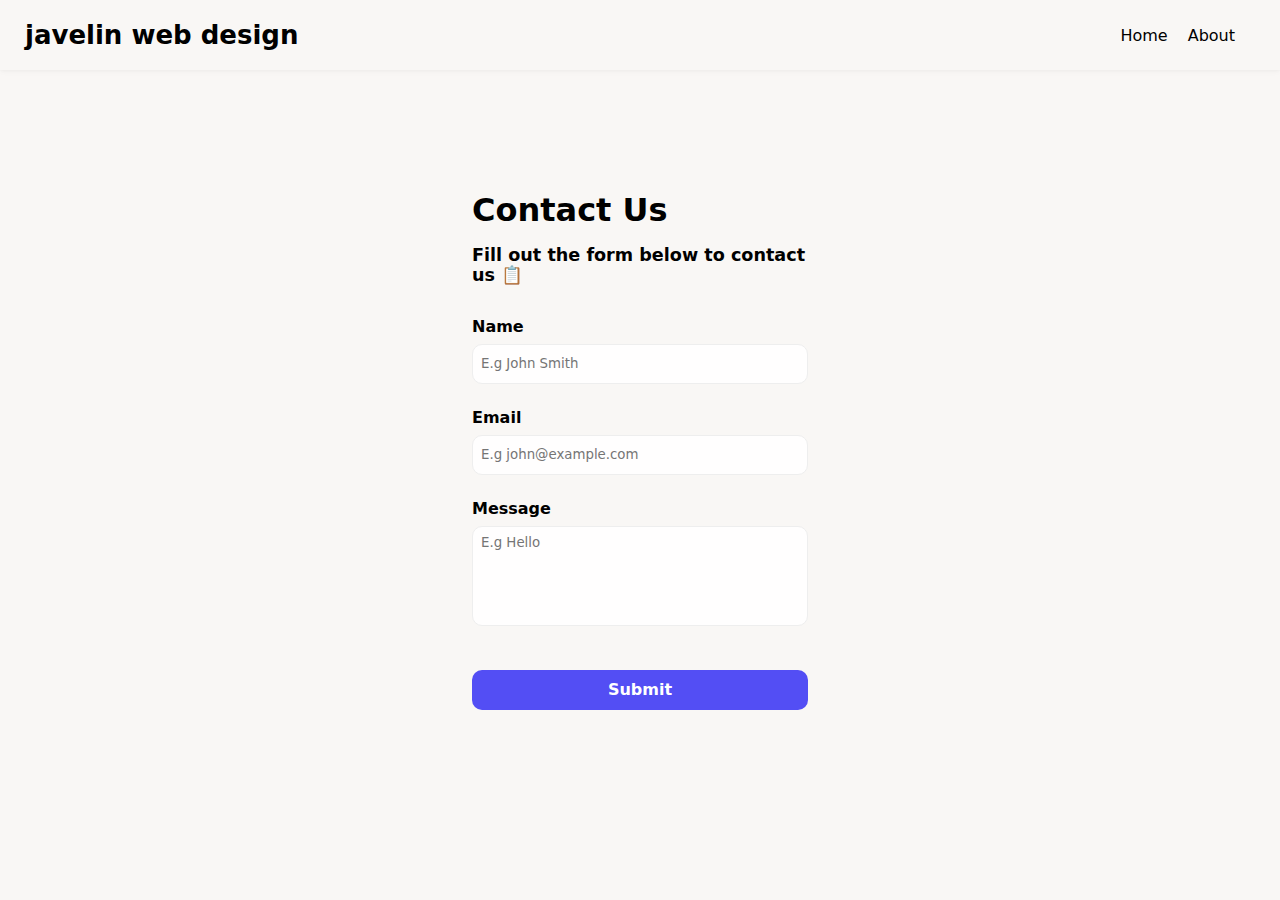
<file: contact/index.html>
<!DOCTYPE html>
<html>
    <head>
        <meta charset="UTF-8">
        <title>Javelin Web Design | Contact</title>

        <link rel="stylesheet" href="styles.css">
        <link href='https://unpkg.com/boxicons@2.1.4/css/boxicons.min.css' rel='stylesheet'>
    </head>

    <body>
        <header>
            <h1>javelin web design</h1>
            <div>
                <a href="/./">Home</a>
                <a href="/./about/">About</a>
            </div>
        </header>

        <div class="container">
            <h2>Contact Us</h2>
            <p class="welcome">Fill out the form below to contact us 📋</h4>

            <p class="input-title">Name</p>
            <input type="text" class="input-box" id="name-box" placeholder="E.g John Smith" autocomplete="off" autocapitalize="off">

            <p class="input-title">Email</p>
            <input type="text" class="input-box" id="email-box" placeholder="E.g john@example.com" autocomplete="off" autocapitalize="off">

            <p class="input-title">Message</p>
            <textarea class="input-box" id="message-box" placeholder="E.g Hello"></textarea>

            <div class="bottom-section">
                <button class="enter-button">Submit</button>
            </div>
        </div>

        <script src="contact.js"></script>
    </body>
</html>
</file>
<file: contact/styles.css>
* {
    margin: 0;
    padding: 0;
    box-sizing: border-box;
    font-family: system-ui, -apple-system, BlinkMacSystemFont, 'Segoe UI', Roboto, Oxygen, Ubuntu, Cantarell, 'Open Sans', 'Helvetica Neue', sans-serif;
}

*:focus {
    outline: none;
}

a {
    text-decoration: none;
}

body {
    background-color: #F9F7F5;
    font-size: 16px;
    height: 100vh;
    display: flex;
    justify-content: center;
    align-items: center;
    cursor: cell;
}

header {
    display: flex;
    padding: 20px 40px;
    justify-content: space-between;
    align-items: center;
    box-shadow: 0px 3px 6px rgba(0, 0, 0, 0.02), 0px 1px 3px rgba(0, 0, 0, 0.03);
    width: 100%;
    position: absolute;
    top: 0;
    padding: 20px 25px;
}

header div {
    display: flex;
}

header a {
    color: #000000;
    transition: 0.2s;
    padding-right: 20px;
}

header a:hover {
    color: #aaaaaa;
}

h1 {
    font-size: 26px;
    margin-right: auto;
}

header button {
    background: none;
    border: none;
    cursor: pointer;
    font-size: 18px;
    padding: 6px;
}

header i {
    font-size: 24px;
}

.sidebar {
    height: 100%;
    width: 0;
    position: fixed;
    z-index: 1;
    top: 80px;
    background-color: #e9e9e9;
    overflow-x: hidden;
    padding-top: 60px;
    box-shadow: 0px 3px 6px rgba(0, 0, 0, 0.02), 0px 1px 3px rgba(0, 0, 0, 0.03);
    transition: width 0.5s ease;
}

.sidebar a {
    padding: 8px 8px 8px 32px;
    text-decoration: none;
    font-size: 18px;
    color: #000000;
    display: block;
    transition: 0.3s;
}
  
.sidebar a:hover {
    color: #838383; 
}

.container {
    max-width: 400px;
    width: 100%;
    margin: 0 auto;
    text-align: left;
    padding: 2rem;
}

.container h2 {
    font-size: 2rem;
    margin-bottom: 1rem;
}

.welcome {
    margin-bottom: 2rem;
    font-weight: 550;
    font-size: 1.1rem;
}

.input-title {
    margin-bottom: 0.5rem;
    font-weight: 550;
    font-size: 1rem;
}

.input-box {
    border: 1px solid #eeeeee;
    background-color: #fffefe;
    border-radius: 10px;
    height: 2.5rem;
    width: 100%;
    padding: 0.5rem;
    margin-bottom: 1.5rem;
}

#message-box {
    text-align: justify;
    height: 100px;
    resize: none;
}

.enter-button {
    margin-top: 1rem;
    width: 100%;
    height: 2.5rem;
    border: none;
    border-radius: 10px;
    background-color: #534ef4;
    color: white;
    font-weight: bold;
    transition: 0.2s;
    font-size: 1rem;
    cursor: pointer;
}

.enter-button:hover {
    background-color: #3f3ad6;
}

@media (max-width: 768px) {
    header h1 {
        font-size: 1.2rem;
        padding: 15px 20px;
    }

    .container {
        padding: 1.5rem;
    }
}

@media (max-width: 480px) {
    header h1 {
        font-size: 1rem;
        padding: 10px 15px;
    }

    .container {
        padding: 1rem;
    }

    .input-box, button {
        height: 2.25rem;
    }

    .alt {
        font-size: 0.7rem;
    }
}
</file>
